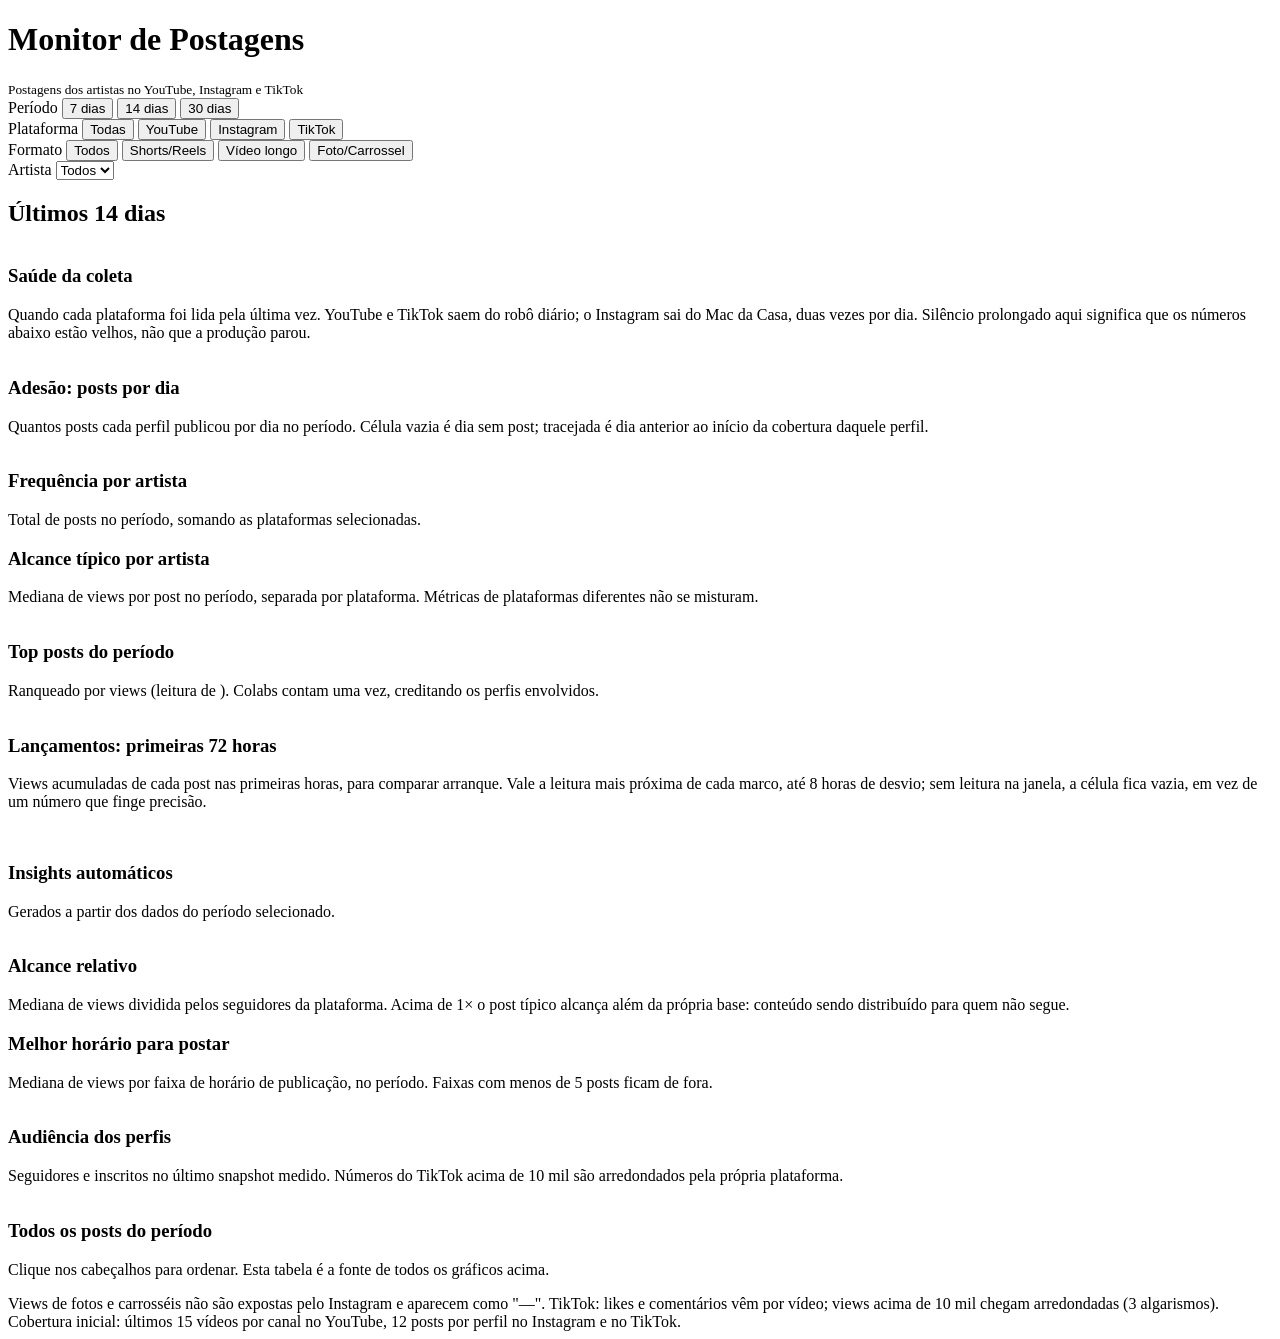
<file: pipeline/painel_template.html>
<!DOCTYPE html>
<html lang="pt-BR">
<head>
<meta charset="UTF-8">
<meta name="viewport" content="width=device-width, initial-scale=1.0">
<title>Monitor de Postagens — Casa Saturno</title>
<link rel="preconnect" href="https://fonts.gstatic.com" crossorigin>
<link rel="stylesheet" href="https://fonts.googleapis.com/css2?family=Bakbak+One&family=Kanit:wght@400;500;600&display=swap">
<style>
/* Saturno DS (ds/saturno.css) — inlinado pelo regen.py */
/*__SATURNO_CSS__*/

/* ---- só do Monitor: usa apenas tokens do DS ---- */
.painel{display:grid;gap:var(--space-6)}
/* barras agrupadas por plataforma (mediana e eficiência) */
.grow{display:grid;grid-template-columns:minmax(110px,150px) 1fr;gap:var(--space-2);align-items:center;margin-bottom:var(--space-2)}
.grow .glb{font-size:13px;line-height:18px;white-space:nowrap;overflow:hidden;text-overflow:ellipsis}
.gline{display:grid;grid-template-columns:1fr 74px;align-items:center;gap:var(--space-2);margin-bottom:2px}
.gtrack{height:11px;display:flex;align-items:center;background:color-mix(in oklab,var(--grade) 60%,transparent);border-radius:var(--raio-pequeno)}
.gfill{height:11px;border-radius:0 var(--raio-pequeno) var(--raio-pequeno) 0;min-width:2px;background:var(--c)}
.gval{font-size:13px;line-height:18px;color:var(--texto-2);text-align:right}
/* saúde da coleta: bloco categórico por plataforma */
.sd .big{font-size:24px;line-height:28px}
/* lançamentos */
.lanc td:first-child{max-width:320px}
.lanc .tit,.lanc .art{display:block;overflow:hidden;text-overflow:ellipsis;white-space:nowrap}
.lanc .tit a{color:var(--texto);text-decoration:none} .lanc .tit a:hover{color:var(--rosa)}
.lanc .art{font-size:13px;line-height:18px;color:var(--texto-3)}
.lanc td.vazio{color:var(--texto-3);padding:var(--space-2) var(--space-3)}
@media(max-width:600px){.lanc td:first-child{max-width:150px}}
.rodape .wrap{display:grid;gap:var(--space-2)}
</style>
</head>
<body>

<header class="topo">
  <div class="wrap">
    <div class="hrow">
      <div class="brand"><!--__LOGO__--><div><h1>Monitor de Postagens</h1><small id="subinfo">Postagens dos artistas no YouTube, Instagram e TikTok</small></div></div>
      <div class="ctl">Período
        <span class="seg" id="fPeriodo" role="group" aria-label="Período">
          <button type="button" data-v="7" aria-pressed="false">7 dias</button>
          <button type="button" data-v="14" aria-pressed="true">14 dias</button>
          <button type="button" data-v="30" aria-pressed="false">30 dias</button>
        </span>
      </div>
      <div class="ctl">Plataforma
        <span class="seg" id="fPlat" role="group" aria-label="Plataforma">
          <button type="button" data-v="*" aria-pressed="true">Todas</button>
          <button type="button" data-v="YouTube" aria-pressed="false">YouTube</button>
          <button type="button" data-v="Instagram" aria-pressed="false">Instagram</button>
          <button type="button" data-v="TikTok" aria-pressed="false">TikTok</button>
        </span>
      </div>
      <div class="ctl">Formato
        <span class="seg" id="fFmt" role="group" aria-label="Formato">
          <button type="button" data-v="*" aria-pressed="true">Todos</button>
          <button type="button" data-v="sr" aria-pressed="false">Shorts/Reels</button>
          <button type="button" data-v="vl" aria-pressed="false">Vídeo longo</button>
          <button type="button" data-v="fc" aria-pressed="false">Foto/Carrossel</button>
        </span>
      </div>
      <label class="ctl">Artista <select id="fArt"><option value="*">Todos</option></select></label>
    </div>
  </div>
</header>

<main class="wrap painel">

  <div><h2 id="tituloPeriodo">Últimos 14 dias</h2><p class="lead" id="leadPeriodo"></p></div>

  <div class="grid g4" id="kpis"></div>

  <div class="card">
    <h3>Saúde da coleta</h3>
    <p class="lead small">Quando cada plataforma foi lida pela última vez. YouTube e TikTok saem do robô diário; o Instagram sai do Mac da Casa, duas vezes por dia. Silêncio prolongado aqui significa que os números abaixo estão velhos, não que a produção parou.</p>
    <div class="grid g3" id="saude"></div>
  </div>

  <div class="card">
    <h3>Adesão: posts por dia</h3>
    <p class="lead small">Quantos posts cada perfil publicou por dia no período. Célula vazia é dia sem post; tracejada é dia anterior ao início da cobertura daquele perfil.</p>
    <div id="heatmap"></div>
    <p class="nota mt-2" id="hmNote"></p>
  </div>

  <div class="grid g2">
    <div class="card">
      <h3>Frequência por artista</h3>
      <p class="lead small">Total de posts no período, somando as plataformas selecionadas.</p>
      <div class="legenda" id="freqLegend"></div>
      <div class="bars" id="freqBars"></div>
    </div>
    <div class="card">
      <h3>Alcance típico por artista</h3>
      <p class="lead small">Mediana de views por post no período, separada por plataforma. Métricas de plataformas diferentes não se misturam.</p>
      <div class="legenda" id="medLegend"></div>
      <div id="medBars"></div>
    </div>
  </div>

  <div class="card">
    <h3>Top posts do período</h3>
    <p class="lead small">Ranqueado por views (leitura de <span id="topColeta"></span>). Colabs contam uma vez, creditando os perfis envolvidos.</p>
    <div class="toplist" id="topPosts"></div>
  </div>

  <div class="card">
    <h3>Lançamentos: primeiras 72 horas</h3>
    <p class="lead small">Views acumuladas de cada post nas primeiras horas, para comparar arranque. Vale a leitura mais próxima de cada marco, até 8 horas de desvio; sem leitura na janela, a célula fica vazia, em vez de um número que finge precisão.</p>
    <div class="tbl"><table class="lanc" id="tabLanc"></table></div>
    <p class="nota mt-2" id="lancNote"></p>
  </div>

  <div class="card">
    <h3>Insights automáticos</h3>
    <p class="lead small">Gerados a partir dos dados do período selecionado.</p>
    <div class="insights" id="insights"></div>
  </div>

  <div class="grid g2">
    <div class="card">
      <h3>Alcance relativo</h3>
      <p class="lead small">Mediana de views dividida pelos seguidores da plataforma. Acima de 1× o post típico alcança além da própria base: conteúdo sendo distribuído para quem não segue.</p>
      <div class="legenda" id="relLegend"></div>
      <div id="relBars"></div>
    </div>
    <div class="card">
      <h3>Melhor horário para postar</h3>
      <p class="lead small">Mediana de views por faixa de horário de publicação, no período. Faixas com menos de 5 posts ficam de fora.</p>
      <div class="bars" id="horaBars"></div>
    </div>
  </div>

  <div class="card">
    <h3>Audiência dos perfis</h3>
    <p class="lead small">Seguidores e inscritos no último snapshot medido. Números do TikTok acima de 10 mil são arredondados pela própria plataforma.</p>
    <div class="tbl"><table id="tabCont"></table></div>
  </div>

  <div class="card">
    <h3>Todos os posts do período</h3>
    <p class="lead small">Clique nos cabeçalhos para ordenar. Esta tabela é a fonte de todos os gráficos acima.</p>
    <div class="tbl" style="max-height:480px;overflow-y:auto"><table id="tabPosts"></table></div>
  </div>

</main>

<footer class="rodape"><div class="wrap">
  <span>Views de fotos e carrosséis não são expostas pelo Instagram e aparecem como "—". TikTok: likes e comentários vêm por vídeo; views acima de 10 mil chegam arredondadas (3 algarismos). Cobertura inicial: últimos 15 vídeos por canal no YouTube, 12 posts por perfil no Instagram e no TikTok.</span>
  <span id="rodapeColeta"></span>
</div></footer>

<div class="tooltip" id="tt"></div>
<script>
const DB = __DATA__;
const HOJE = "2026-08-18";
const HERO = `__HERO__`;
const ARTS = ["Kysha e Mine","Kysha","Mine","Evy Baddie","Fidelisx","Russin Oficial","Argentino","Kaka","Casa Saturno"];
const PCOL = {YouTube:"var(--plat-youtube)", Instagram:"var(--plat-instagram)", TikTok:"var(--plat-tiktok)"};
const PCLS = {YouTube:"youtube", Instagram:"instagram", TikTok:"tiktok"};
const serie = p => `<span class="serie ${PCLS[p]||""}"><i></i>${p}</span>`;
// inicio de cobertura por (artista|plataforma) = data do post mais antigo não-fixado
const COV = {};
DB.posts.filter(p=>!p.fx).forEach(p=>{
  const k=p.a+"|"+p.p;
  if(!COV[k]||p.d<COV[k]) COV[k]=p.d;
});
let F = {per:14, plat:"*", art:"*", fmt:"*"};

const $=id=>document.getElementById(id);
const fmt=n=>n>=1e6?(n/1e6).toFixed(1).replace(".",",")+" mi":n>=1e3?(n/1e3).toFixed(n>=1e4?0:1).replace(".",",")+" mil":String(n);
const fmtI=n=>n.toLocaleString("pt-BR");
const dshort=d=>d.slice(8,10)+"/"+d.slice(5,7);
const addDays=(iso,n)=>{const dt=new Date(iso+"T12:00:00Z");dt.setUTCDate(dt.getUTCDate()+n);return dt.toISOString().slice(0,10);};
const median=a=>{if(!a.length)return 0;const s=[...a].sort((x,y)=>x-y);const m=Math.floor(s.length/2);return s.length%2?s[m]:(s[m-1]+s[m])/2;};
const esc=s=>String(s??"").replace(/[&<>"]/g,c=>({"&":"&amp;","<":"&lt;",">":"&gt;",'"':"&quot;"}[c]));

function periodo(){ return {ini:addDays(HOJE,-(F.per-1)), fim:HOJE}; }
function posts(){
  const {ini,fim}=periodo();
  const fc=t=>["Short","Reel","Reel/Video"].includes(t)?"sr":t==="Vídeo longo"?"vl":"fc";
  return DB.posts.filter(p=>p.d>=ini&&p.d<=fim
    &&(F.plat==="*"||p.p===F.plat)
    &&(F.fmt==="*"||fc(p.t)===F.fmt)
    &&(F.art==="*"||p.a===F.art));
}
function dedup(list){ // colabs: 1 por id, credita perfis
  const m={};
  list.forEach(p=>{
    if(!m[p.id]) m[p.id]={...p, perfis:[p.a]};
    else { m[p.id].perfis.push(p.a); m[p.id].v=Math.max(m[p.id].v,p.v); }
  });
  return Object.values(m);
}

// ---------- tooltip ----------
const tt=$("tt");
function showTT(ev,html){ tt.innerHTML=html; tt.style.display="block"; moveTT(ev); }
function moveTT(ev){ const w=tt.offsetWidth,h=tt.offsetHeight;
  let x=ev.clientX+14,y=ev.clientY+12;
  if(x+w>innerWidth-8)x=ev.clientX-w-10; if(y+h>innerHeight-8)y=ev.clientY-h-10;
  tt.style.left=x+"px"; tt.style.top=y+"px"; }
function hideTT(){ tt.style.display="none"; }
function bindTT(el,html){ el.addEventListener("pointermove",e=>showTT(e,html)); el.addEventListener("pointerleave",hideTT); }

// ---------- KPIs ----------
function kpis(){
  const ps=posts(), dd=dedup(ps);
  const views=dd.reduce((s,p)=>s+p.v,0);
  const artsAtivos=new Set(ps.map(p=>p.a));
  const artsSel = F.art==="*" ? ARTS : [F.art];
  const lim=addDays(HOJE,-1);
  const inativos=artsSel.filter(a=>!DB.posts.some(p=>p.a===a&&p.d>=lim&&(F.plat==="*"||p.p===F.plat)));
  const medV=median(dd.filter(p=>p.v>0).map(p=>p.v));
  // comparação com o período anterior, mesmos filtros
  const {ini}=periodo(); const iniAnt=addDays(ini,-F.per), fimAnt=addDays(ini,-1);
  const fc=t=>["Short","Reel","Reel/Video"].includes(t)?"sr":t==="Vídeo longo"?"vl":"fc";
  const ant=dedup(DB.posts.filter(p=>p.d>=iniAnt&&p.d<=fimAnt&&(F.plat==="*"||p.p===F.plat)&&(F.fmt==="*"||fc(p.t)===F.fmt)&&(F.art==="*"||p.a===F.art)));
  const viewsAnt=ant.reduce((s,p)=>s+p.v,0);
  const delta=(cur,prev,f)=>{ if(!prev) return `<span class="delta">sem base anterior</span>`;
    const d=(cur-prev)/prev*100, up=d>=0; return `<span class="delta ${up?"up":"down"}">${up?"▲":"▼"} ${Math.abs(d).toFixed(0)}%</span><span>contra os ${F.per} dias anteriores (${f(prev)})</span>`; };
  $("kpis").innerHTML=`
    <div class="card kpi hero">${HERO}<div class="label">Views acumuladas <span class="help" title="Soma das views de todos os posts do período, contando cada colab uma vez">?</span></div><div class="num">${fmt(views)}</div><div class="sub">${delta(views,viewsAnt,fmt)}</div></div>
    <div class="card kpi"><div class="label">Posts no período</div><div class="num">${fmtI(dd.length)}</div><div class="sub">${delta(dd.length,ant.length,fmtI)}</div></div>
    <div class="card kpi"><div class="label">Alcance típico <span class="help" title="Mediana de views por post: metade dos posts fica acima, metade abaixo">?</span></div><div class="num">${fmt(Math.round(medV))}</div><div class="sub">mediana de views por post</div></div>
    <div class="card kpi"><div class="label">Perfis ativos</div><div class="num">${artsAtivos.size}<small>/${artsSel.length}</small></div>
      <div class="sub">${inativos.length? `<span class="pill late">${inativos.length} sem postar há 2+ dias</span>`:`<span class="pill ok">todos postaram em 48h</span>`}</div></div>`;
}

// ---------- Heatmap ----------
function heatmap(){
  const {ini}=periodo();
  const dias=[]; for(let i=0;i<F.per;i++) dias.push(addDays(ini,i));
  const show = Math.min(F.per, 14);
  const ds = dias.slice(-show);
  const artsSel = F.art==="*" ? ARTS : [F.art];
  const cnt={};
  posts().forEach(p=>{ const k=p.a+"|"+p.d; cnt[k]=(cnt[k]||0)+1; });
  const max=Math.max(1,...Object.values(cnt));
  const grid=$("heatmap");
  grid.className="hm";
  grid.style.gridTemplateColumns=`minmax(110px,150px) repeat(${ds.length},1fr)`;
  grid.innerHTML=`<div></div>`+ds.map(d=>`<div class="collb">${dshort(d)}</div>`).join("");
  artsSel.forEach(a=>{
    const row=document.createElement("div"); row.className="rowlb"; row.textContent=a; grid.appendChild(row);
    ds.forEach(d=>{
      const v=cnt[a+"|"+d]||0;
      const plats = F.plat==="*"?["YouTube","Instagram","TikTok"]:[F.plat];
      const cob = plats.some(pl=>COV[a+"|"+pl] && COV[a+"|"+pl]<=d);
      const cell=document.createElement("div"); cell.className="cell";
      if(!cob){ cell.classList.add("semcob"); }
      else if(v>0){
        const idx=Math.min(5, Math.ceil(v/max*5));
        cell.classList.add("s"+idx); cell.textContent=v;
      }
      bindTT(cell, `<div class="tv">${v} post${v===1?"":"s"}</div><div class="tl">${a} · ${dshort(d)}${cob?"":" · sem cobertura de histórico"}</div>`);
      grid.appendChild(cell);
    });
  });
  $("hmNote").textContent = F.per>14 ? "Mostrando os últimos 14 dias do período de "+F.per+" (limite visual do calendário)." : "";
}

// ---------- Barras genéricas ----------
function bars(el, rows, colorFn, valFmt){
  const max=Math.max(1,...rows.map(r=>r.v));
  el.innerHTML=rows.map(r=>`
    <div class="brow">
      <div class="blb" title="${esc(r.l)}">${esc(r.l)}</div>
      <div class="btrack">${r.segs
        ? r.segs.map(s=>`<div class="bfill" data-tt="${esc(s.tt)}" style="width:${s.v/max*100}%;--c:${s.c};border-radius:0"></div>`).join("")
        : `<div class="bfill" style="width:${r.v/max*100}%;--c:${colorFn(r)}"></div>`}
      </div>
      <div class="bval">${valFmt(r.v)}</div>
    </div>`).join("");
  el.querySelectorAll("[data-tt]").forEach(seg=>bindTT(seg, seg.dataset.tt));
  el.querySelectorAll(".btrack").forEach(tr=>{ const last=tr.lastElementChild; if(last) last.style.borderRadius="0 var(--raio-pequeno) var(--raio-pequeno) 0"; });
  if(!rows.length) el.innerHTML=`<p class="nota">Sem dados no filtro atual.</p>`;
}

function freq(){
  const ps=posts();
  const artsSel = F.art==="*" ? ARTS : [F.art];
  const plats = F.plat==="*" ? ["YouTube","Instagram","TikTok"] : [F.plat];
  const rows=artsSel.map(a=>{
    const mine=ps.filter(p=>p.a===a);
    const segs=plats.map(pl=>{ const n=mine.filter(p=>p.p===pl).length; return n?{v:n,c:PCOL[pl],tt:`<div class='tv'>${n} no ${pl}</div><div class='tl'>${a}</div>`}:null; }).filter(Boolean);
    return {l:a, v:mine.length, segs:segs.length?segs:null};
  }).sort((x,y)=>y.v-x.v);
  bars($("freqBars"), rows, ()=> "var(--roxo)", v=>fmtI(v)+(v===1?" post":" posts"));
  $("freqLegend").innerHTML = F.plat==="*" ? plats.map(serie).join("") : "";
}

function groupedBars(el, legEl, rows, valFmt){
  const max=Math.max(1,...rows.flatMap(r=>r.vals.map(x=>x.v)));
  el.innerHTML=rows.map(r=>`
    <div class="grow">
      <div class="glb" title="${esc(r.a)}">${esc(r.a)}</div>
      <div>${r.vals.map(x=>`
        <div class="gline">
          <div class="gtrack"><div class="gfill" data-tt="<div class='tv'>${valFmt(x.v)}</div><div class='tl'>${esc(r.a)} · ${x.p}${x.extra||""}</div>" style="width:${x.v/max*100}%;--c:${PCOL[x.p]}"></div></div>
          <div class="gval">${valFmt(x.v)}</div>
        </div>`).join("")}
      </div>
    </div>`).join("");
  el.querySelectorAll("[data-tt]").forEach(seg=>bindTT(seg, seg.dataset.tt));
  const plats=["YouTube","Instagram","TikTok"].filter(p=>rows.some(r=>r.vals.some(x=>x.p===p)));
  legEl.innerHTML = plats.length>1 ? plats.map(serie).join("") : "";
  if(!rows.length) el.innerHTML=`<p class="nota">Sem posts com views no filtro atual.</p>`;
}
function medPorPlat(){
  const ps=posts().filter(p=>p.v>0);
  const artsSel = F.art==="*" ? ARTS : [F.art];
  const plats = F.plat==="*" ? ["YouTube","Instagram","TikTok"] : [F.plat];
  return artsSel.map(a=>{
    const vals=plats.map(pl=>{
      const vs=ps.filter(p=>p.a===a&&p.p===pl).map(p=>p.v);
      return vs.length?{p:pl,v:Math.round(median(vs)),n:vs.length}:null;
    }).filter(Boolean);
    return vals.length?{a,vals}:null;
  }).filter(Boolean);
}
function medViews(){
  const rows=medPorPlat().map(r=>({a:r.a,vals:r.vals.map(x=>({...x,extra:" · "+x.n+" posts"}))}))
    .sort((x,y)=>Math.max(...y.vals.map(v=>v.v))-Math.max(...x.vals.map(v=>v.v)));
  groupedBars($("medBars"), $("medLegend"), rows, fmt);
}
function relViews(){
  const FOLW={};
  DB.contadores.forEach(c=>{FOLW[c.a+"|"+c.p]=c.seg;});
  const rows=medPorPlat().map(r=>{
    const vals=r.vals.map(x=>{
      const seg=FOLW[r.a+"|"+x.p];
      return seg?{p:x.p, v:x.v/seg, extra:" · "+fmt(x.v)+" views / "+fmt(seg)+" seguidores"}:null;
    }).filter(Boolean);
    return vals.length?{a:r.a,vals}:null;
  }).filter(Boolean)
    .sort((x,y)=>Math.max(...y.vals.map(v=>v.v))-Math.max(...x.vals.map(v=>v.v)));
  groupedBars($("relBars"), $("relLegend"), rows, v=>(v>=10?v.toFixed(0):v>=0.2?v.toFixed(1):v.toFixed(2)).replace(".",",")+"×");
}

// ---------- Top posts ----------
function topPosts(){
  const all=dedup(posts());
  const dd=all.filter(p=>p.v>0).sort((a,b)=>b.v-a.v).slice(0,10);
  const medArt={};
  ARTS.forEach(a=>{ medArt[a]=median(all.filter(p=>p.a===a&&p.v>0).map(p=>p.v)); });
  const el=$("topPosts");
  el.innerHTML=dd.map((p,i)=>{
    const hot = medArt[p.a]>0 && p.v>=2*medArt[p.a] && all.filter(x=>x.a===p.a&&x.v>0).length>=4;
    return `<div class="titem"><div class="rank">${i+1}</div>
      <div class="tmain"><div class="ttl"><a href="${esc(p.u)}" target="_blank" rel="noopener">${esc(p.ti||"(sem título)")}</a></div>
        <div class="tmeta">${serie(p.p)}<span>${esc(p.perfis.join(" + "))} · ${dshort(p.d)} ${p.h}</span>${p.perfis.length>1?'<span class="pill">colab</span>':""}${hot?'<span class="pill ok">acima do normal do perfil</span>':""}</div></div>
      <div><div class="tviews">${fmt(p.v)}</div><div class="tsub">${fmtI(p.l)} likes${p.c?" · "+fmtI(p.c)+" com.":""}</div></div></div>`;
  }).join("");
  if(!dd.length) el.innerHTML=`<p class="nota">Sem posts com views no período e filtro selecionados.</p>`;
}

// ---------- Insights ----------
function insights(){
  const dd=dedup(posts()); const out=[];
  const add=(cls,icon,html)=>out.push(`<div class="insight"><div class="ic ${cls}">${icon}</div><div>${html}</div></div>`);
  const comViews=dd.filter(p=>p.v>0);
  if(comViews.length){
    const top=comViews.reduce((a,b)=>a.v>b.v?a:b);
    add("g","★",`<strong>Post do período:</strong> "${esc(top.ti)}" (${esc(top.perfis.join(" + "))}, ${top.p}, ${dshort(top.d)}), com <strong>${fmt(top.v)} views</strong> e ${fmtI(top.l)} likes.`);
  }
  const medArt={};
  ARTS.forEach(a=>{ const vs=comViews.filter(p=>p.a===a).map(p=>p.v); if(vs.length>=4) medArt[a]=median(vs); });
  const hots=comViews.filter(p=>medArt[p.a]&&p.v>=2*medArt[p.a]).sort((a,b)=>b.v/medArt[b.a]-a.v/medArt[a.a]);
  if(hots.length){
    const h=hots[0];
    add("g","▲",`<strong>${hots.length} post${hots.length>1?"s rodaram":" rodou"} acima do normal</strong> (2× a mediana do próprio perfil). Maior salto: "${esc(h.ti)}" de ${esc(h.a)} fez <strong>${(h.v/medArt[h.a]).toFixed(1).replace(".",",")}×</strong> o alcance típico do perfil. Vale entender o formato e repetir.`);
  }
  const lim=addDays(HOJE,-1);
  const artsSel=F.art==="*"?ARTS:[F.art];
  const inat=artsSel.map(a=>{
    const ult=DB.posts.filter(p=>p.a===a&&(F.plat==="*"||p.p===F.plat)&&!p.fx).map(p=>p.d).sort().pop();
    return {a, ult};
  }).filter(x=>x.ult&&x.ult<lim);
  if(inat.length) add("r","!",`<strong>Sem postar há 2+ dias:</strong> ${inat.map(x=>`${esc(x.a)} (último em ${dshort(x.ult)})`).join(", ")}.`);
  if(F.art==="*"){
    const diasPorArt={};
    posts().forEach(p=>{ (diasPorArt[p.a]=diasPorArt[p.a]||new Set()).add(p.d); });
    const rank=Object.entries(diasPorArt).map(([a,s])=>[a,s.size]).sort((x,y)=>y[1]-x[1]);
    if(rank.length){
      add("b","◆",`<strong>Mais consistente:</strong> ${esc(rank[0][0])} postou em <strong>${rank[0][1]} dos ${F.per} dias</strong> do período${rank[1]?`; ${esc(rank[1][0])} vem logo atrás com ${rank[1][1]}`:""}.`);
    }
  }
  const faixas={"manhã (6–12h)":[6,12],"tarde (12–18h)":[12,18],"noite (18–24h)":[18,24]};
  const medF=Object.entries(faixas).map(([n,[i,f]])=>{
    const vs=comViews.filter(p=>{const h=+p.h.slice(0,2);return h>=i&&h<f;}).map(p=>p.v);
    return {n, m:median(vs), q:vs.length};
  }).filter(x=>x.q>=5).sort((a,b)=>b.m-a.m);
  if(medF.length>=2 && medF[medF.length-1].m>0){
    const pct=Math.round((medF[0].m/medF[medF.length-1].m-1)*100);
    add("b","◔",`<strong>Horário rende diferente:</strong> posts da ${medF[0].n} têm mediana de ${fmt(Math.round(medF[0].m))} views, ${pct}% acima da faixa mais fraca (${medF[medF.length-1].n}).`);
  }
  const colabs=dd.filter(p=>p.perfis.length>1&&p.v>0);
  const solo=dd.filter(p=>p.perfis.length===1&&p.v>0);
  if(colabs.length>=3&&solo.length>=5){
    const mc=median(colabs.map(p=>p.v)), ms=median(solo.map(p=>p.v));
    if(mc>ms*1.3) add("g","⇄",`<strong>Colabs puxam alcance:</strong> mediana de ${fmt(Math.round(mc))} views contra ${fmt(Math.round(ms))} dos posts solo (${(mc/ms).toFixed(1).replace(".",",")}×) no período.`);
  }
  if(F.art==="*"){
    const FOLW={}; DB.contadores.forEach(c=>{FOLW[c.a+"|"+c.p]=c.seg;});
    const effs=[];
    ARTS.forEach(a=>["YouTube","Instagram","TikTok"].forEach(pl=>{
      const vs=comViews.filter(p=>p.a===a&&p.p===pl).map(p=>p.v);
      const seg=FOLW[a+"|"+pl];
      if(vs.length>=4&&seg) effs.push({a,pl,e:median(vs)/seg});
    }));
    effs.sort((x,y)=>y.e-x.e);
    if(effs.length&&effs[0].e>1.5){
      const e=effs[0];
      add("g","◎",`<strong>Alcance mais eficiente:</strong> ${esc(e.a)} no ${e.pl}: o post típico alcança <strong>${e.e.toFixed(1).replace(".",",")}×</strong> a base de seguidores do perfil. O algoritmo está distribuindo esse conteúdo para fora da bolha.`);
    }
  }
  $("insights").innerHTML=out.join("")||`<p class="nota">Sem dados suficientes no filtro atual.</p>`;
}

// ---------- Horários ----------
function horarios(){
  const comViews=dedup(posts()).filter(p=>p.v>0);
  const faixas=[["0–6h",0,6],["6–9h",6,9],["9–12h",9,12],["12–15h",12,15],["15–18h",15,18],["18–21h",18,21],["21–24h",21,24]];
  const rows=faixas.map(([n,i,f])=>{
    const vs=comViews.filter(p=>{const h=+p.h.slice(0,2);return h>=i&&h<f;}).map(p=>p.v);
    return {l:n+" · "+vs.length+" post"+(vs.length===1?"":"s"), v:Math.round(median(vs)), q:vs.length};
  }).filter(r=>r.v>0&&r.q>=5);
  bars($("horaBars"), rows, ()=>"var(--roxo)", fmt);
}

// ---------- Contadores ----------
function contadores(){
  const t=$("tabCont");
  const rows=DB.contadores.filter(c=>F.art==="*"||c.a===F.art);
  t.innerHTML="<thead><tr><th>Perfil</th><th>Plataforma</th><th class='num'>Seguidores</th><th class='num'>Total de posts</th></tr></thead><tbody>"+
    rows.sort((a,b)=>b.seg-a.seg).map(c=>
      `<tr><td>${esc(c.a)} <span class="small">@${esc(c.h)}</span></td>
       <td>${serie(c.p)}</td>
       <td class="num">${fmtI(c.seg)}</td><td class="num">${c.tot?fmtI(c.tot):"—"}</td></tr>`).join("")+"</tbody>";
}

// ---------- Tabela ----------
let sortK="v", sortAsc=false;
function tabela(){
  const dd=dedup(posts());
  const cols=[["d","Data"],["a","Perfis"],["p","Plataforma"],["t","Tipo"],["ti","Título/Legenda"],["v","Views"],["l","Likes"],["c","Coment."]];
  dd.sort((a,b)=>{
    let x=a[sortK],y=b[sortK];
    if(sortK==="a"){x=a.perfis.join();y=b.perfis.join();}
    if(typeof x==="string") return sortAsc?x.localeCompare(y):y.localeCompare(x);
    return sortAsc?x-y:y-x;
  });
  const t=$("tabPosts");
  t.innerHTML="<thead><tr>"+cols.map(([k,n])=>`<th class="${['v','l','c'].includes(k)?'num':''}" data-k="${k}">${n}${sortK===k?(sortAsc?" ↑":" ↓"):""}</th>`).join("")+"</tr></thead><tbody>"+
    dd.map(p=>`<tr><td style="white-space:nowrap">${dshort(p.d)} ${p.h}</td><td>${esc(p.perfis.join(" + "))}</td>
      <td>${serie(p.p)}</td><td>${esc(p.t)}</td>
      <td><a href="${esc(p.u)}" target="_blank" rel="noopener">${esc(p.ti||"(sem título)")}</a>${p.fx?' <span class="pill">fixado</span>':""}</td>
      <td class="num">${p.v?fmtI(p.v):"—"}</td><td class="num">${fmtI(p.l)}</td><td class="num">${p.c?fmtI(p.c):"—"}</td></tr>`).join("")+"</tbody>";
  t.querySelectorAll("th").forEach(th=>th.onclick=()=>{
    const k=th.dataset.k;
    if(sortK===k) sortAsc=!sortAsc; else {sortK=k;sortAsc=false;}
    tabela();
  });
}

// ---------- Saude da coleta ----------
function saude(){
  // A idade e medida contra a hora de QUEM ESTA OLHANDO, nao contra o carimbo
  // gravado no arquivo. Os carimbos da base sao sempre horario de Brasilia.
  const brt = t => new Date(t.replace(" ","T")+"-03:00");
  const agora = new Date();
  $("saude").innerHTML=(DB.saude||[]).map(s=>{
    const h = s.ul ? (agora-brt(s.ul))/36e5 : null;
    let est,cls;
    // Cadencia: Instagram sai do Mac 2x por dia (11h e 18h10); YouTube e TikTok
    // saem do Actions 1x por dia, e o agendador do GitHub atrasa horas.
    const CAD = {Instagram:18, TikTok:30, YouTube:30}[s.p] || 24;
    if(h===null)        {est="sem leitura";     cls="late";}
    else if(h<=CAD)     {est="em dia";          cls="ok";}
    else if(h<=CAD*1.7) {est="rodada perdida";  cls="warn";}
    else if(h<=CAD*4)   {est="muito atrasado";  cls="late";}
    else                {est="parado";          cls="late";}
    const quando = h===null ? "—"
      : h<1  ? "agora há pouco"
      : h<24 ? "há "+Math.round(h)+"h"
      : "há "+Math.floor(h/24)+"d "+Math.round(h%24)+"h";
    const carimbo = s.ul ? dshort(s.ul.slice(0,10))+" "+s.ul.slice(11) : "nunca lido";
    return `<div class="card bl sd ${PCLS[s.p]||""}"><h3>${s.p}</h3>`
      + `<p class="big">${quando}</p>`
      + `<div class="row"><span>Última leitura</span><span>${carimbo}</span></div>`
      + `<div class="row"><span>Posts na base</span><span>${fmtI(s.n)}</span></div>`
      + `<div><span class="pill ${cls}">${est}</span></div></div>`;
  }).join("") || `<p class="nota">Sem dados de leitura.</p>`;
}

// ---------- Lancamentos: primeiras 72h ----------
function lancamentos(){
  const bruto=(DB.lanc||[]).filter(x=>(F.plat==="*"||x.p===F.plat) && (F.art==="*"||x.a===F.art));
  const m={}; bruto.forEach(x=>{
    const k=x.p+"|"+x.id;
    if(!m[k]) m[k]={...x, perfis:[x.a]};
    else { m[k].perfis.push(x.a);
           m[k].v=Math.max(m[k].v,x.v);
           m[k].mh=(m[k].m||[]).map((v,i)=> v==null?(x.mh||[])[i]:(m[k].mh||[])[i]);
           m[k].m=m[k].m.map((v,i)=> v==null?x.m[i] : (x.m[i]==null?v:Math.max(v,x.m[i]))); }
  });
  const L=Object.values(m).sort((a,b)=>(b.m[0]||0)-(a.m[0]||0));
  const cel=(v,i)=> v==null ? `<td class="num vazio">—</td>`
    : `<td class="num" title="leitura feita ${i}h após a publicação">${fmtI(v)}</td>`;
  const linhas=L.slice(0,25).map(x=>{
    const tit=x.ti||x.id;
    return `<tr><td><span class="tit"><a href="${esc(x.u)}" target="_blank" rel="noopener">${esc(tit)}</a></span>`
      + `<span class="art">${serie(x.p)} ${esc((x.perfis||[x.a]).join(" + "))} · ${esc(x.t||"")}</span></td>`
      + `<td class="num">${dshort(x.d)} ${x.h}</td>` + cel(x.m[0],(x.mh||[])[0]) + cel(x.m[1],(x.mh||[])[1]) + cel(x.m[2],(x.mh||[])[2])
      + `<td class="num">${fmtI(x.v)}</td></tr>`;
  }).join("");
  $("tabLanc").innerHTML = L.length
    ? `<thead><tr><th>Post</th><th class="num">Publicado</th><th class="num">24h</th><th class="num">48h</th><th class="num">72h</th><th class="num">Agora</th></tr></thead><tbody>${linhas}</tbody>`
    : `<tbody><tr><td class="vazio">Nenhum lançamento com leitura de trajetória no filtro atual.</td></tr></tbody>`;
  const comple=L.filter(x=>x.m[0]!=null).length;
  $("lancNote").textContent = L.length
    ? `${L.length} posts dos últimos 7 dias com trajetória registrada · ${comple} já com marco de 24h · ordenado pelo arranque de 24h.`
    : "";
}

// ---------- Render geral ----------
function render(){
  saude();kpis();heatmap();freq();medViews();relViews();topPosts();lancamentos();insights();horarios();contadores();tabela();
  const {ini,fim}=periodo();
  const col=DB.coleta.slice(8,10)+"/"+DB.coleta.slice(5,7)+" "+DB.coleta.slice(11);
  const plat=F.plat==="*"?"três plataformas":F.plat, art=F.art==="*"?"todos os artistas":F.art;
  $("tituloPeriodo").textContent=`Últimos ${F.per} dias`;
  $("leadPeriodo").textContent=`${dshort(ini)} a ${dshort(fim)} · ${plat} · ${art} · comparado com os ${F.per} dias anteriores.`;
  $("subinfo").textContent=`Última coleta ${col} · ${plat}`;
  $("topColeta").textContent=col;
  $("rodapeColeta").textContent=`Painel gerado em ${col} a partir de casa-saturno/monitor · Saturno DS v1.0.`;
}
// filtros segmentados
function segmentado(id, key){
  document.querySelectorAll("#"+id+" button").forEach(b=>b.onclick=()=>{
    document.querySelectorAll("#"+id+" button").forEach(x=>x.setAttribute("aria-pressed","false"));
    b.setAttribute("aria-pressed","true"); F[key]= key==="per" ? +b.dataset.v : b.dataset.v; render();});
}
segmentado("fPeriodo","per"); segmentado("fPlat","plat"); segmentado("fFmt","fmt");
ARTS.forEach(a=>{const o=document.createElement("option");o.value=a;o.textContent=a;$("fArt").appendChild(o);});
$("fArt").onchange=e=>{F.art=e.target.value;render();};
render();
</script>
</body>
</html>
</file>
